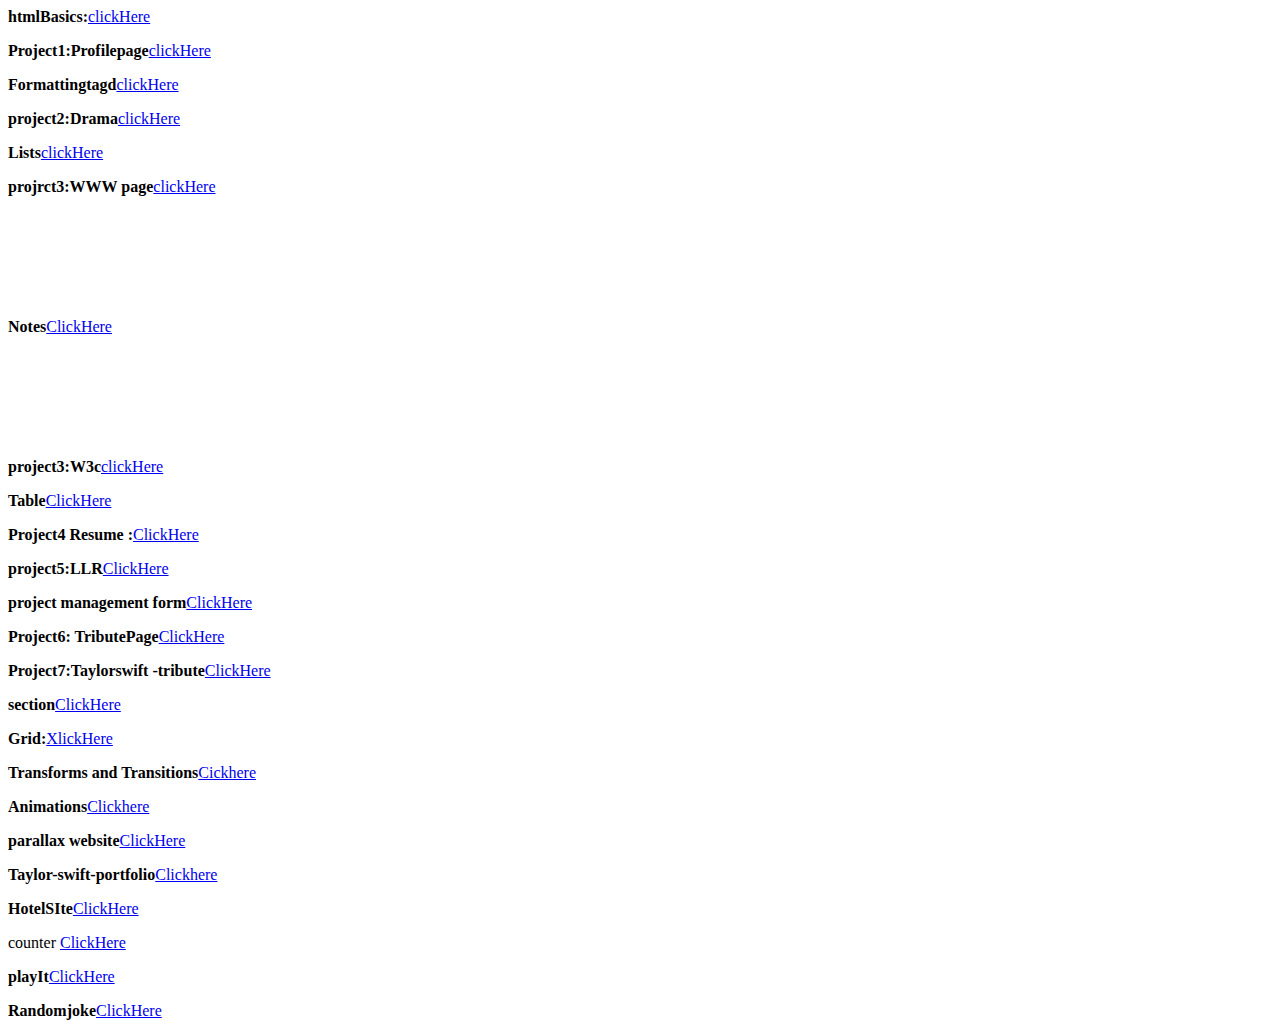
<file: index.html>
<html lang="en">
<head>
    <meta charset="UTF-8">
    <meta name="viewport" content="width=device-width, initial-scale=1.0">
    <title>Html</title>
</head>
<body>
    <p><b>htmlBasics:</b><a href="./htmlBasics/" target="_blank">clickHere</a></p>
    <p><b>Project1:Profilepage</b><a href="./profilePage/" target="_blank">clickHere</a></p>
    <p><b>Formattingtagd</b><a href="./formattingTags/" target="_blank">clickHere</a></p>
    <p><b>project2:Drama</b><a href="./Drama/" target="_blank">clickHere</a></p>
    <p><b>Lists</b><a href="./Lists/" target="_blank">clickHere</a></p>
    <p><b> projrct3:WWW page</b><a href="./WWW/" target="_blank">clickHere</a></p><br><br><br><br><br>
    <p><b>Notes</b><a href="./FMnotes/">ClickHere</a></p><br><br><br><br><br>
    <p><b>project3:W3c</b><a href="./w3c/" target="_blank">clickHere</a></p>
    <p><b>Table</b><a href="./Tables" target="_blank">ClickHere</a></p>
    <p><b> Project4 Resume :</b><a href="./Resume/">ClickHere</a></p>
    <p><b>project5:LLR</b><a href="./LLR/">ClickHere</a></p>
    <p><b>project management form</b><a href="./Applicationform/">ClickHere</a></p>
    <p><b>Project6: TributePage</b><a href="./Tributepage/">ClickHere</a></p>
    <p><b>Project7:Taylorswift -tribute</b><a href="./Taylorswift/">ClickHere</a></p>
    <p><b>section</b><a href="./Herosection/">ClickHere</a></p>
    <p><b>Grid:</b><a href="./grid/">XlickHere</a></p>
    <p><b>Transforms and Transitions</b><a href="./transforms/">Cickhere</a></p>
    <p><b>Animations</b><a href="./Animations/">Clickhere</a></p>
    <p><b>parallax website</b><a href="./parallexwebsite/">ClickHere</a></p>
    <p><b>Taylor-swift-portfolio</b><a href="./portfolio/">Clickhere</a></p>
    <!-- <p><b>Maggi</b><a href="./Maggi/">Clickhere</a></p> -->
    <p><b>HotelSIte</b><a href="./hotelsite/">ClickHere</a></p>
    <p>counter <a href="./counter/">ClickHere</a></p>
    <!-- <p>Movie-lib <a href="./movies-lib/">clickher</a></p> -->
    <p><b>playIt</b><a href="./spotify/">ClickHere</a></p>
    <p><b>Randomjoke</b><a href="./api/">ClickHere</a></p>
   
</body>
</html>
</file>
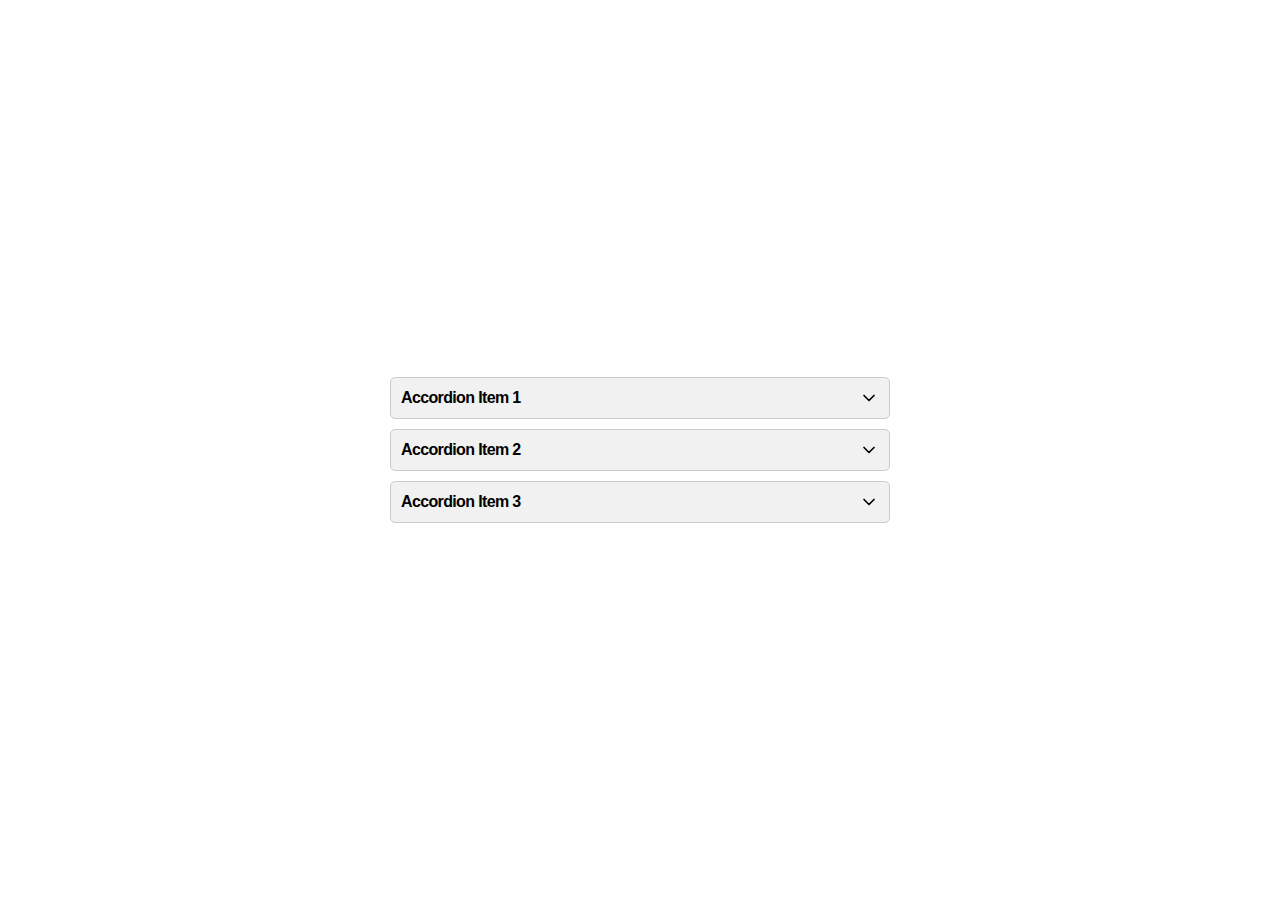
<file: according/index.html>
<html lang="en">
<head>
    <meta charset="UTF-8">
    <meta name="viewport" content="width=device-width, initial-scale=1.0">
    <title>Document</title>
    <link rel="stylesheet" href="style.css">
</head>
<body>
    <main>
        <div class="accordion">
          <div class="accordion-item">
            <div class="accordion-item-header">
              <span class="accordion-item-header-title">Accordion Item 1</span>
              <svg xmlns="http://www.w3.org/2000/svg" width="20" height="20" viewBox="0 0 24 24" fill="none" stroke="currentColor" stroke-width="2" stroke-linecap="round" stroke-linejoin="round" class="lucide lucide-chevron-down accordion-item-header-icon">
                <path d="m6 9 6 6 6-6" />
              </svg>
            </div>
            <div class="accordion-item-description-wrapper">
              <div class="accordion-item-description">
                <hr>
                <p>This is the description for Accordion Item 1. This is the description for Accordion Item 1.</p>
              </div>
            </div>
          </div>
          <div class="accordion-item">
            <div class="accordion-item-header">
              <span class="accordion-item-header-title">Accordion Item 2</span>
              <svg xmlns="http://www.w3.org/2000/svg" width="20" height="20" viewBox="0 0 24 24" fill="none" stroke="currentColor" stroke-width="2" stroke-linecap="round" stroke-linejoin="round" class="lucide lucide-chevron-down accordion-item-header-icon">
                <path d="m6 9 6 6 6-6" />
              </svg>
            </div>
            <div class="accordion-item-description-wrapper">
              <div class="accordion-item-description">
                <hr>
                <p>This is the description for Accordion Item 2. This is the description for Accordion Item 2. This is the description for Accordion Item 2. This is the description for Accordion Item 2.</p>
              </div>
            </div>
          </div>
          <div class="accordion-item">
            <div class="accordion-item-header">
              <span class="accordion-item-header-title">Accordion Item 3</span>
              <svg xmlns="http://www.w3.org/2000/svg" width="20" height="20" viewBox="0 0 24 24" fill="none" stroke="currentColor" stroke-width="2" stroke-linecap="round" stroke-linejoin="round" class="lucide lucide-chevron-down accordion-item-header-icon">
                <path d="m6 9 6 6 6-6" />
              </svg>
            </div>
            <div class="accordion-item-description-wrapper">
              <div class="accordion-item-description">
                <hr>
                <p>This is the description for Accordion Item 3. This is the description for Accordion Item 3. This is the description for Accordion Item 3. This is the description for Accordion Item 3. This is the description for Accordion Item 3. This is the description for Accordion Item 3. This is the description for Accordion Item 3.</p>
              </div>
            </div>
          </div>
        </div>
      </main>
    <script src="./script.js"></script>
</body>
</html>
</file>
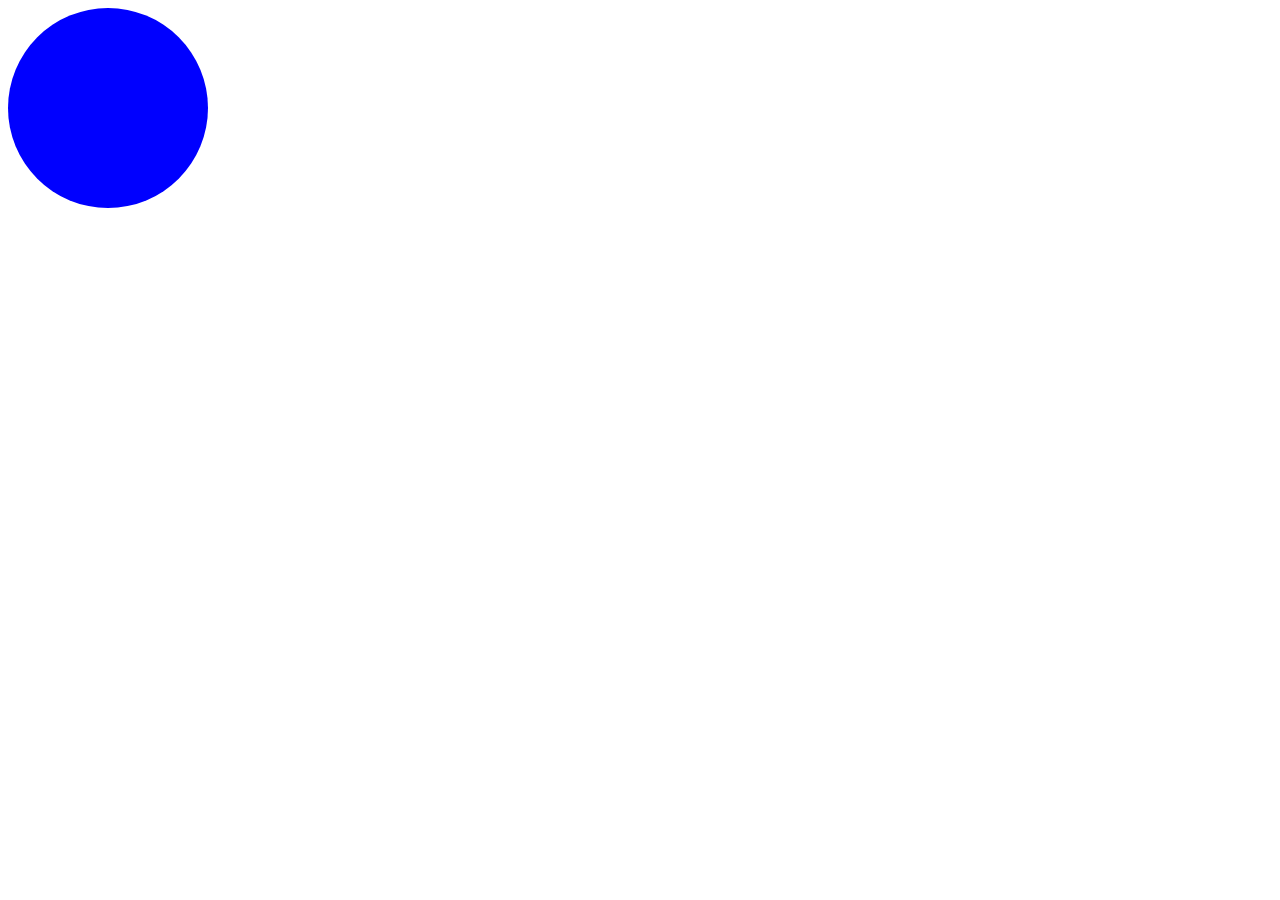
<file: Animations/index.html>
<html lang="en">
<head>
    <meta charset="UTF-8">
    <meta name="viewport" content="width=device-width, initial-scale=1.0">
    <title>Document</title>
    <link rel="stylesheet" href="style.css">
</head>
<body>
    <div class="main">
        <div class="box"></div>
    </div>
</body>
</html>
</file>
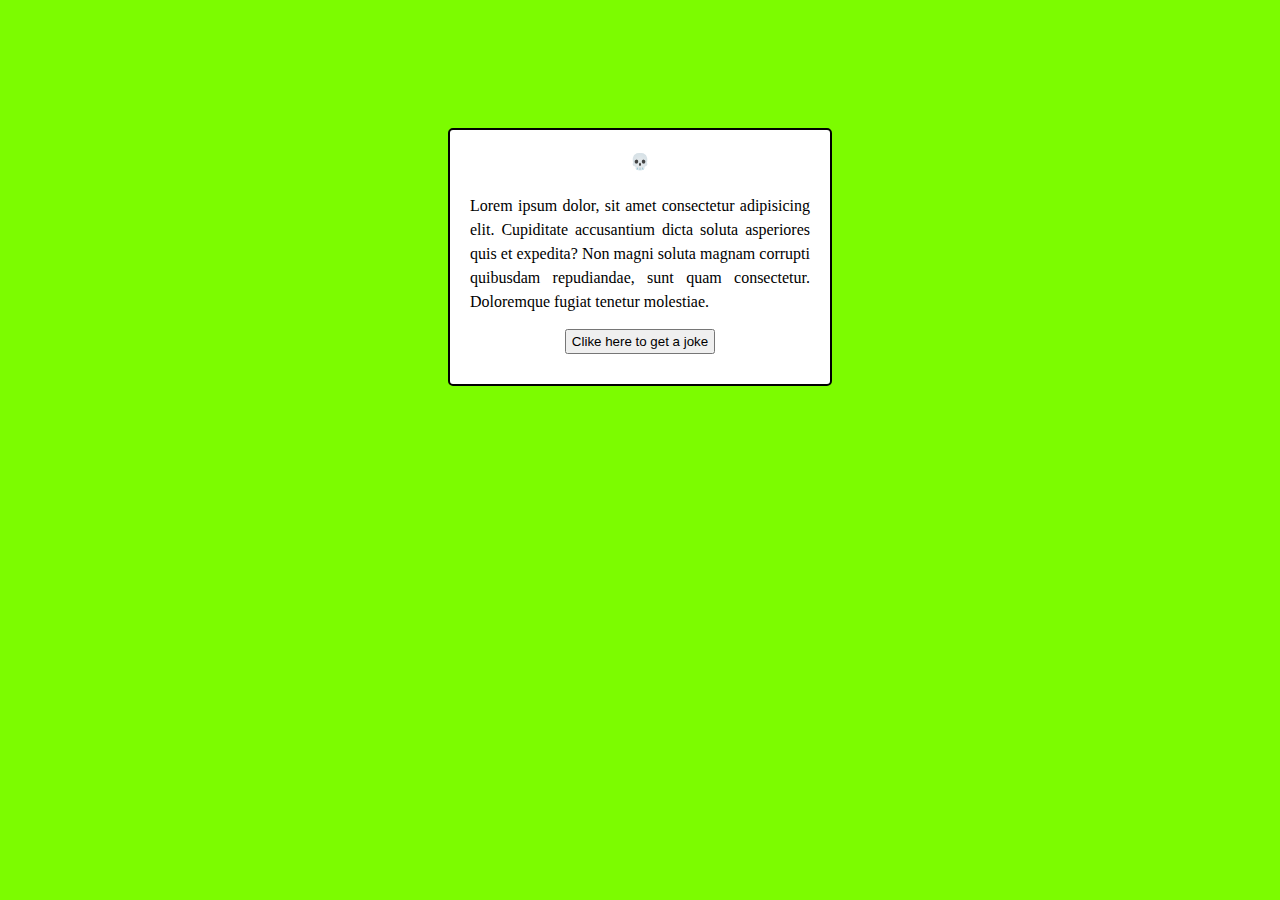
<file: api/index.html>
<html lang="en">
<head>
    <meta charset="UTF-8">
    <meta name="viewport" content="width=device-width, initial-scale=1.0">
    <title>Jokes</title>
    <link rel="stylesheet" href="style.css">
</head>
<body>
    
       
    
    <div id="mainDiv">
        <span class="skull">💀</span>
        <p id="joke">Lorem ipsum dolor, sit amet consectetur adipisicing elit. Cupiditate accusantium dicta soluta asperiores quis et expedita? Non magni soluta magnam corrupti quibusdam repudiandae, sunt quam consectetur. Doloremque fugiat tenetur molestiae.</p>
        <button id="btn">Clike here to get a joke</button>
    </div>
    <script src="./script.js"></script>
</body>
</html>
</file>
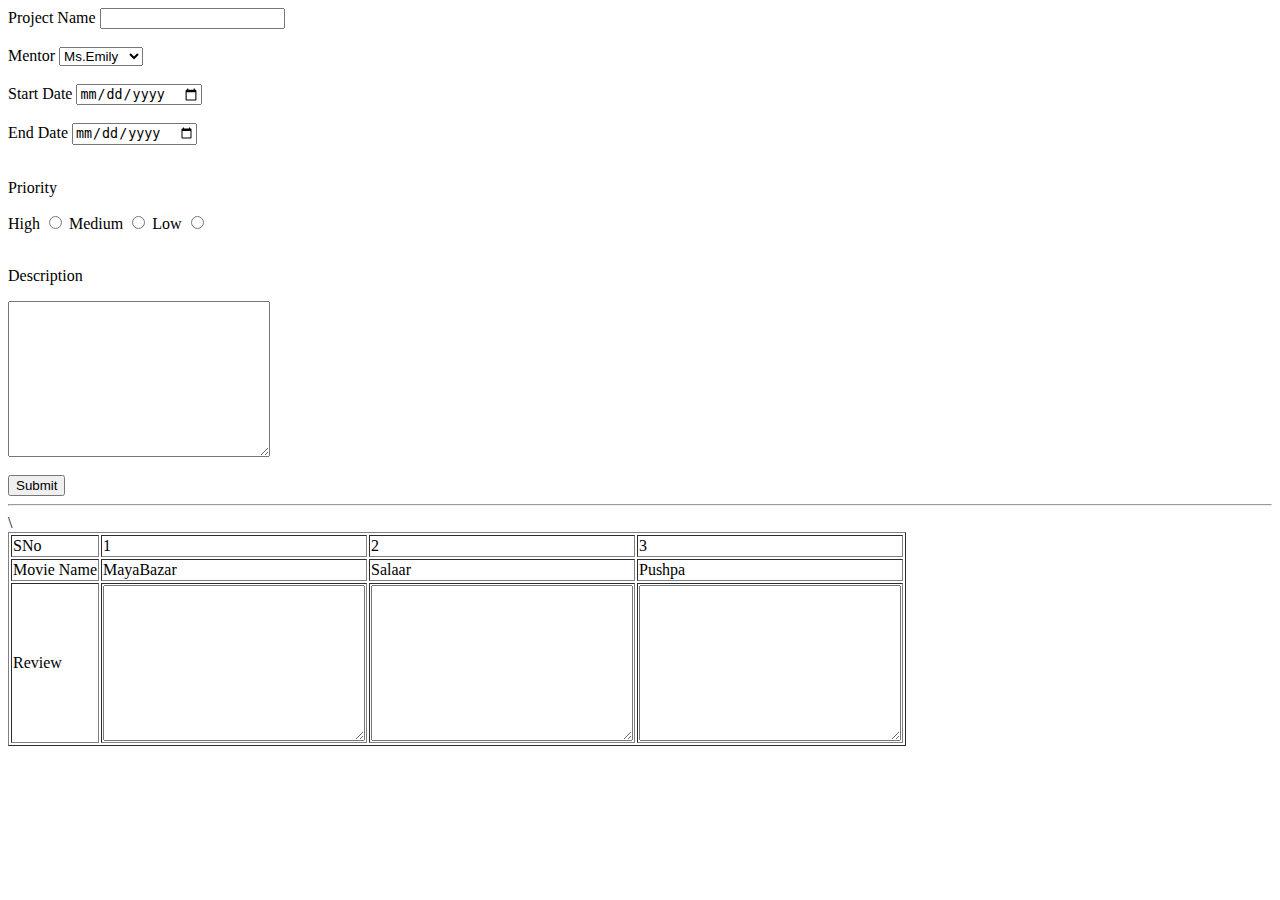
<file: Applicationform/index.html>
<html lang="en">
<head>
    <meta charset="UTF-8">
    <meta name="viewport" content="width=device-width, initial-scale=1.0">
    <title>ApplicationForm</title>
</head>
<body>
    <form>
        <div>
        <label for="Pname">Project Name</label>
        <input type="text" name="projectName" id="Pname">
        </div><br>
        <div>
            <label for="Pmentor">Mentor</label>
            <select name="Mentor" id="Pmentor" placeholder="Select your mentor">
                <option value="Ms.Emily">Ms.Emily</option>
                <option value="Mr.John">Mr.John</option>
                <option value="Mr.Damon">Mr.Damon</option>
                <option value="Ms.Nina">Ms.Nina</option>
                <option value="Ms.Taylor">Ms.Taylor</option>
                </select>
            
        </div><br>
        <div>
            <label for="Pstartdate">Start Date</label>
            <input type="date" name="SDate" id="Pstartdate">
        </div><br>
        <div>
            <label for="Penddate">End Date</label>
            <input type="date" name="eDate" id="Penddate">
        </div><br>
        <div>
           <p> <lable>Priority</lable></p>
            <label for="range"> High</label>
            <input type="radio" name="priority" id="High">
            <label for="rang1">Medium</label>
            <input type="radio" name="priority" id="range1">
            <label for="range2">Low</label>
            <input type="radio" name="priority" id="range2">
        </div><br>
        <div>
           <p> <label for="Pdescription">Description</label></p>
            <textarea name="descp" id="Pdescription" cols="30" rows="10"></textarea>
        </div><br>
        <input type="button" value="Submit">
        <br><div>
            <hr>
        <table border="1">
            <tr>
                <td>SNo</td>
                <td>1</td>
                <td>2</td>
                <td>3</td>
            </tr>
            <tr>
                <td>Movie Name</td>\
                <td>MayaBazar</td>
                <td>Salaar</td>
                <td>Pushpa</td>
            </tr>
            <tr>
                <td>Review</td>
                <td><textarea name="Mayabaxae" id="Mreview" cols="30" rows="10"></textarea></td>
                <td><textarea name="salaar" id="sreview" cols="30" rows="10"></textarea></td>
                <td><textarea name="pushpa" id="preview" cols="30" rows="10"></textarea></td>
            </tr>
            
        </table>
        </div>
    </form>
    
</body>
</html>
</file>
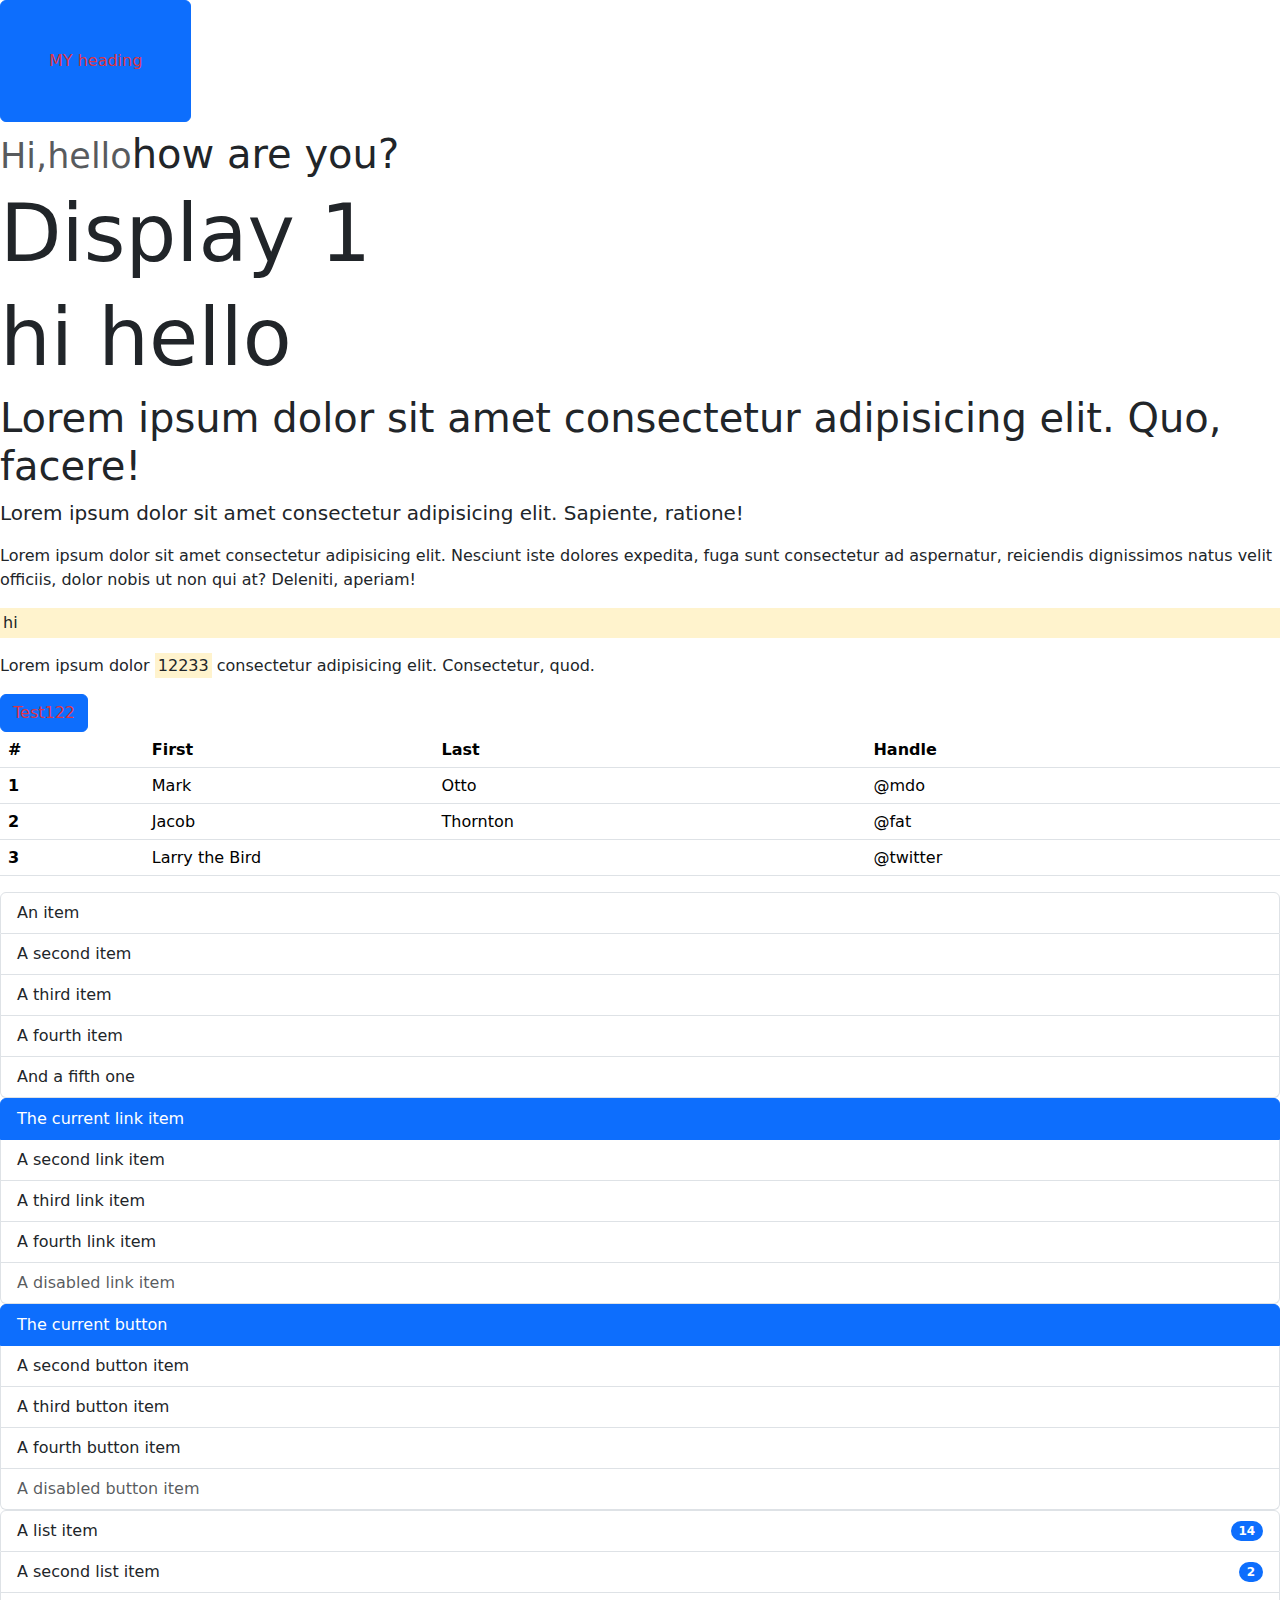
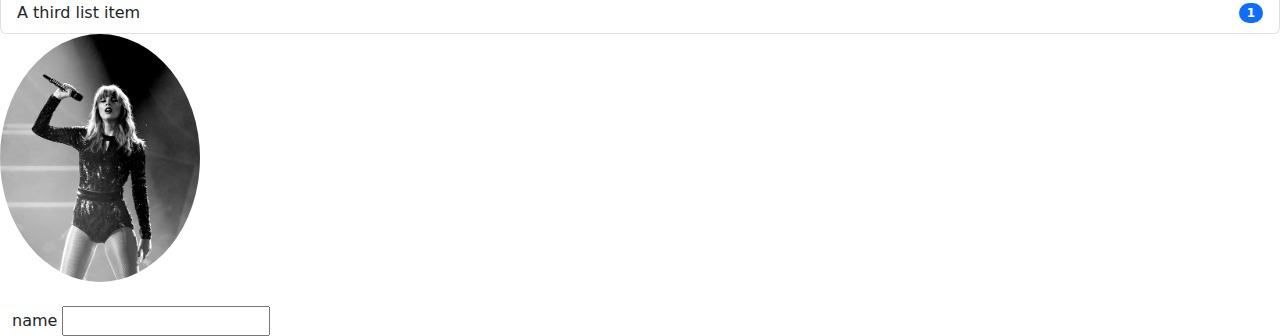
<file: bootstrap/index.html>
<html lang="en">
<head>
    <meta charset="UTF-8">
    <meta name="viewport" content="width=device-width, initial-scale=1.0">
    <title>Document</title>
    <link href="https://cdn.jsdelivr.net/npm/bootstrap@5.3.3/dist/css/bootstrap.min.css" rel="stylesheet" integrity="sha384-QWTKZyjpPEjISv5WaRU9OFeRpok6YctnYmDr5pNlyT2bRjXh0JMhjY6hW+ALEwIH" crossorigin="anonymous">
    <style>
        .main{
            width: 200px;
            height: 200px;
        }
    </style>
</head>
<body>
    <h1 class="text-danger btn btn-primary p-5">MY heading</h1>
    <h1><small class="text-muted">Hi,hello</small>how are you?</h1>
    <h1 class="display-1">Display 1</h1>
    <h1 class="display-1">hi hello</h1>
    <p class="h1">Lorem ipsum dolor sit amet consectetur adipisicing elit. Quo, facere!</p>
    <p class="lead">Lorem ipsum dolor sit amet consectetur adipisicing elit. Sapiente, ratione!</p>
    Lorem ipsum dolor sit amet consectetur adipisicing elit. Nesciunt iste dolores expedita, fuga sunt consectetur ad aspernatur, reiciendis dignissimos natus velit officiis, dolor nobis ut non qui at? Deleniti, aperiam!</p>
    <p class="mark">hi</p>
    <p>Lorem ipsum dolor <mark>12233</mark> consectetur adipisicing elit. Consectetur, quod.</p>
    <button type="button" class=" btn btn-primary bg-sucess text-danger">Test122</button>
    <table class="table">
        <thead>
          <tr>
            <th scope="col">#</th>
            <th scope="col">First</th>
            <th scope="col">Last</th>
            <th scope="col">Handle</th>
          </tr>
        </thead>
        <tbody>
          <tr>
            <th scope="row">1</th>
            <td>Mark</td>
            <td>Otto</td>
            <td>@mdo</td>
          </tr>
          <tr>
            <th scope="row">2</th>
            <td>Jacob</td>
            <td>Thornton</td>
            <td>@fat</td>
          </tr>
          <tr>
            <th scope="row">3</th>
            <td colspan="2">Larry the Bird</td>
            <td>@twitter</td>
          </tr>
        </tbody>
      </table>
      <ul class="list-group">
        <li class="list-group-item">An item</li>
        <li class="list-group-item">A second item</li>
        <li class="list-group-item">A third item</li>
        <li class="list-group-item">A fourth item</li>
        <li class="list-group-item">And a fifth one</li>
      </ul>
      <div class="list-group">
        <a href="#" class="list-group-item list-group-item-action active" aria-current="true">
          The current link item
        </a>
        <a href="#" class="list-group-item list-group-item-action">A second link item</a>
        <a href="#" class="list-group-item ">A third link item</a>
        <a href="#" class="list-group-item list-group-item-action">A fourth link item</a>
        <a class="list-group-item list-group-item-action disabled" aria-disabled="true">A disabled link item</a>
      </div>
      <div class="list-group">
        <button type="button" class="list-group-item list-group-item-action active" aria-current="true">
          The current button
        </button>
        <button type="button" class="list-group-item list-group-item-action">A second button item</button>
        <button type="button" class="list-group-item list-group-item-action">A third button item</button>
        <button type="button" class="list-group-item list-group-item-action">A fourth button item</button>
        <button type="button" class="list-group-item list-group-item-action" disabled>A disabled button item</button>
      </div>
      <ul class="list-group">
        <li class="list-group-item d-flex justify-content-between align-items-center">
          A list item
          <span class="badge text-bg-primary rounded-pill">14</span>
        </li>
        <li class="list-group-item d-flex justify-content-between align-items-center">
          A second list item
          <span class="badge text-bg-primary rounded-pill">2</span>
        </li>
        <li class="list-group-item d-flex justify-content-between align-items-center">
          A third list item
          <span class="badge text-bg-primary rounded-pill">1</span>
        </li>
      </ul>
      <div class="main">
        <img src="../assets/img1.jpg" alt="img" class="img-fluid rounded-circle">
        <!-- <img src="../assets/img1.jpg" alt="..." > -->
        
      </div><br><br><br>
      <div class="container-fluid">
      <label for="name">name</label>
      <input type="text" name="name"></div>
      
    <script src="https://cdn.jsdelivr.net/npm/bootstrap@5.3.3/dist/js/bootstrap.bundle.min.js" integrity="sha384-YvpcrYf0tY3lHB60NNkmXc5s9fDVZLESaAA55NDzOxhy9GkcIdslK1eN7N6jIeHz" crossorigin="anonymous"></script>   
</body>
</html>
</file>
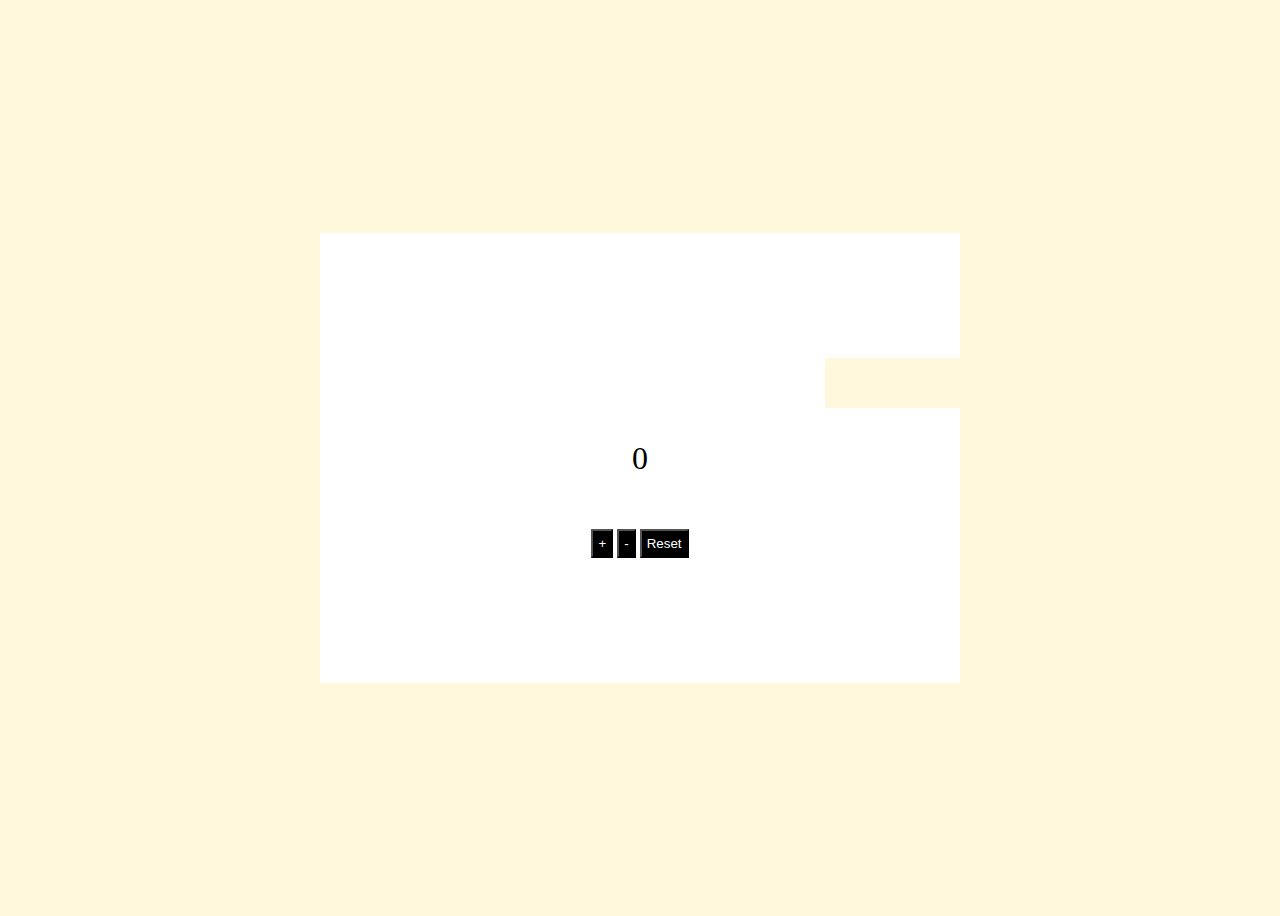
<file: counter/index.html>
<!DOCTYPE html>
<html lang="en">
<head>
    <meta charset="UTF-8">
    <meta name="viewport" content="width=device-width, initial-scale=1.0">
    <title>Counter</title>
    <link rel="stylesheet" href="style.css">
</head>
<body>
    <div id="counter">
        <div id="evenodd"><p></p></div>
        <div id="count"><p>0</p></div>
        <div id="buttons">
        <button onclick="increment()">+</button>
        <button onclick="decrement()">-</button>
        <button onclick="reset()">Reset</button>
        </div>
       
    </div>
  <script src="./script.js"></script>  
</body>
</html>
</file>
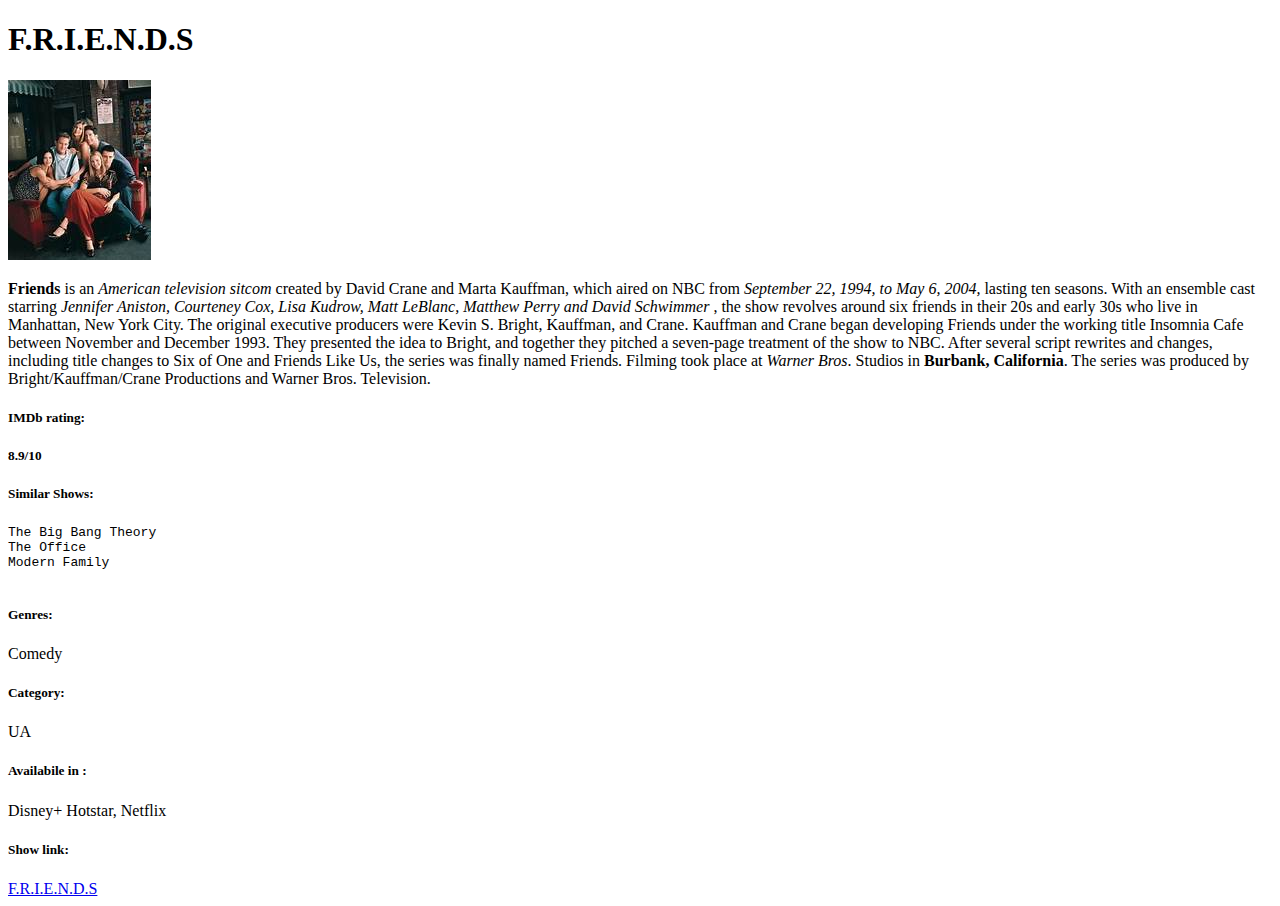
<file: Drama/index.html>
<!DOCTYPE html>
<html lang="en">
<head>
    <meta charset="UTF-8">
    <meta name="viewport" content="width=device-width, initial-scale=1.0">
    <title>F.R.I.E.N.D.S</title>
</head>
<body>
    <h1>F.R.I.E.N.D.S</h1>
    <img src="./pic.jpeg" alt="F.R.I.E.N.D.S img">
    <p><b>Friends </b>is an <i>American television sitcom</i> created by David Crane and Marta Kauffman, which aired on NBC from <i>September 22, 1994, to May 6, 2004,</i> lasting ten seasons. With an ensemble cast starring <em>Jennifer Aniston, Courteney Cox, Lisa Kudrow, Matt LeBlanc, Matthew Perry and David Schwimmer</em> , the show revolves around six friends in their 20s and early 30s who live in Manhattan, New York City. The original executive producers were Kevin S. Bright, Kauffman, and Crane.

        Kauffman and Crane began developing Friends under the working title Insomnia Cafe between November and December 1993. They presented the idea to Bright, and together they pitched a seven-page treatment of the show to NBC. After several script rewrites and changes, including title changes to Six of One and Friends Like Us, the series was finally named Friends. Filming took place at<em> Warner Bros</em>. Studios in <strong>Burbank, California</strong>. The series was produced by Bright/Kauffman/Crane Productions and Warner Bros. Television.</p>
        <h5>IMDb rating:<h5> <p>8.9/10</p>
        <h5>Similar Shows:</h5> <pre>The Big Bang Theory
The Office
Modern Family
        </pre>
        <h5>Genres:</h5> <p>Comedy</p>
        <h5>Category:</h5> <p>UA</p>
        <h5>Availabile in :</h5> <p>Disney+ Hotstar, Netflix</p>
        <H5>Show link:</H5> <a href="https://www.imdb.com/title/tt0108778/">F.R.I.E.N.D.S</a>
       
</body>
</html>
</file>
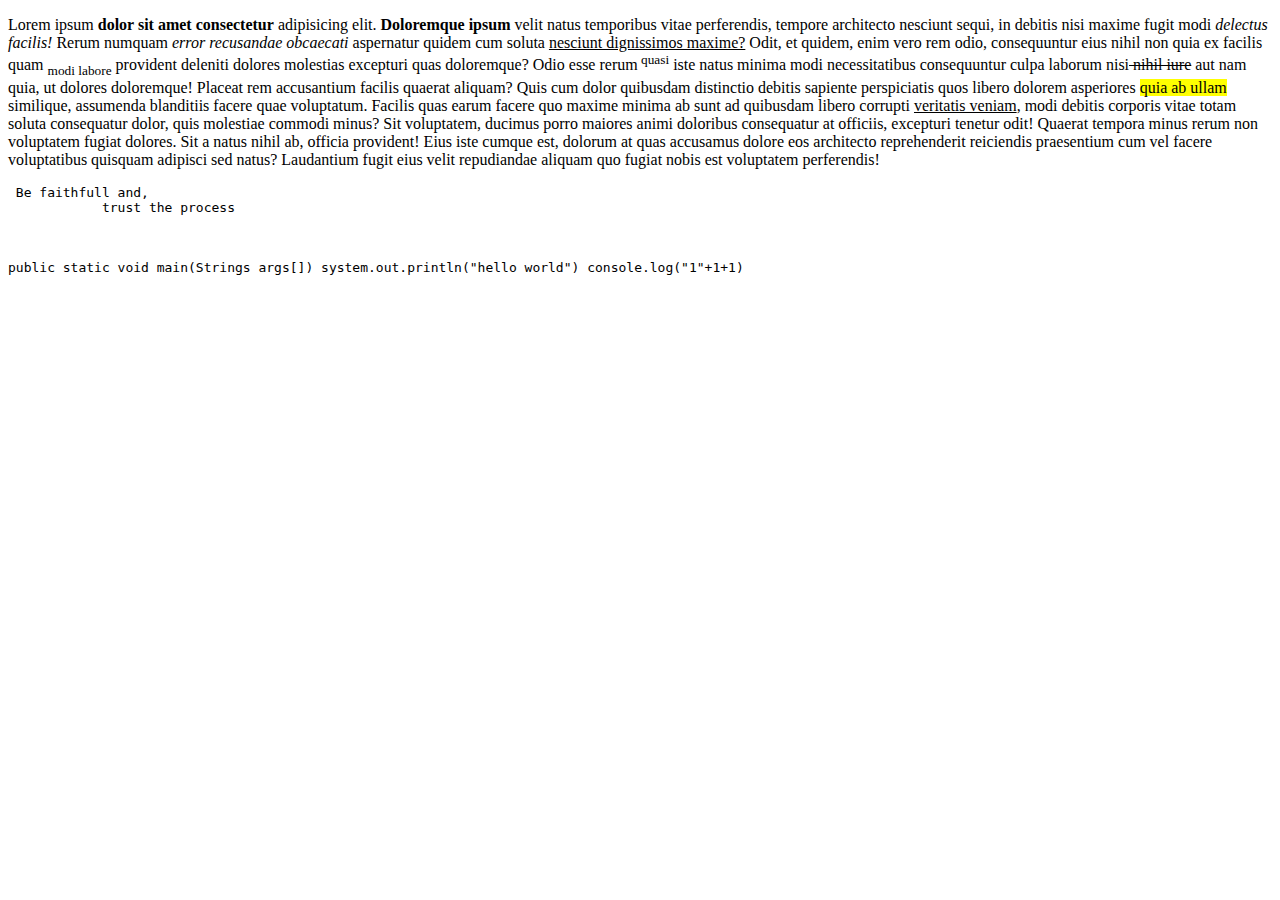
<file: formattingTags/index.html>
<!--Formatting tags-->
<!--1.<br> -> break breaks the line

2.<hr> -> horizontal line.

3.<bold> -> makes the text bold

4.<strong> -> makes the text strong(bold)

(There is no difference between bold and strong in the appearance of the website. But website considers strong as Keyword in terms of searching)

5.<u> -> underlines the text

6.<i> -> makes the text in italic font

7.<em> -> makes the text in italic font (Emphasized Text)

(There is no difference between i and em in the appearance of website. But website considers Em as a Keyword)

8.<sub> -> subscripted text. text appears half the line down with consideration to the normal line)

<sup> -> superscripted text. text appears half the line above with consideration to the normal line )

<del> -> A text will be deleted.(Its appears as strike word)

11.<ins> -> Inserts the text

12.<mark> -> highlights the text in yellow color

13.<pre> -> preformatted text. The text will be written exactly how we write in code

14.<code> -> defines a piece of code-->  
    <!DOCTYPE html>
    <html lang="en">
    <head>
        <meta charset="UTF-8">
        <meta name="viewport" content="width=device-width, initial-scale=1.0">
        <title>FormattingTags</title>
    </head>
    <body>
        <html lang="en">
<head>
    <meta charset="UTF-8">
    <meta name="viewport" content="width=device-width, 
initial-scale=1.0">
    <title>Document</title>
</head>
<body>
    <p>Lorem ipsum <b>dolor sit amet consectetur</b>
 adipisicing elit.<strong> Doloremque ipsum</strong> 
velit natus temporibus vitae perferendis, tempore architecto
 nesciunt sequi, in debitis nisi maxime fugit modi<i> delectus
 facilis!</i> Rerum numquam <em>error recusandae obcaecati</em>
 aspernatur quidem cum soluta <u>nesciunt dignissimos maxime?</u> 
Odit, et quidem, enim vero rem odio, consequuntur eius nihil 
non quia ex facilis quam <sub>modi labore</sub>
 provident deleniti dolores molestias excepturi quas doloremque? 
Odio esse rerum<sup> quasi</sup> iste natus minima modi 
necessitatibus consequuntur culpa laborum nisi<del> nihil iure</del>
 aut nam quia, ut dolores doloremque! Placeat rem accusantium 
facilis quaerat aliquam? Quis cum dolor quibusdam distinctio debitis
 sapiente perspiciatis quos libero dolorem asperiores 
<mark>quia ab ullam</mark> similique, assumenda blanditiis facere
 quae voluptatum. Facilis quas earum facere quo maxime minima ab
 sunt ad quibusdam libero corrupti <ins>veritatis veniam</ins>, 
modi debitis corporis vitae totam soluta consequatur dolor, quis 
molestiae commodi minus? Sit voluptatem, ducimus porro maiores animi
 doloribus consequatur at officiis, excepturi tenetur odit! Quaerat
 tempora minus rerum non voluptatem fugiat dolores. Sit a natus 
nihil ab, officia provident! Eius iste cumque est, dolorum at quas 
accusamus dolore eos architecto reprehenderit reiciendis praesentium
 cum vel facere voluptatibus quisquam adipisci sed natus? Laudantium
 fugit eius velit repudiandae aliquam quo fugiat nobis est
 voluptatem perferendis!</p>
    <pre> Be faithfull and,
            trust the process

    </pre>
    <code>
        public static void main(Strings args[])
        system.out.println("hello world")

        console.log("1"+1+1)
    </code>

</body>
</html>

    </body>
    </html>
</file>
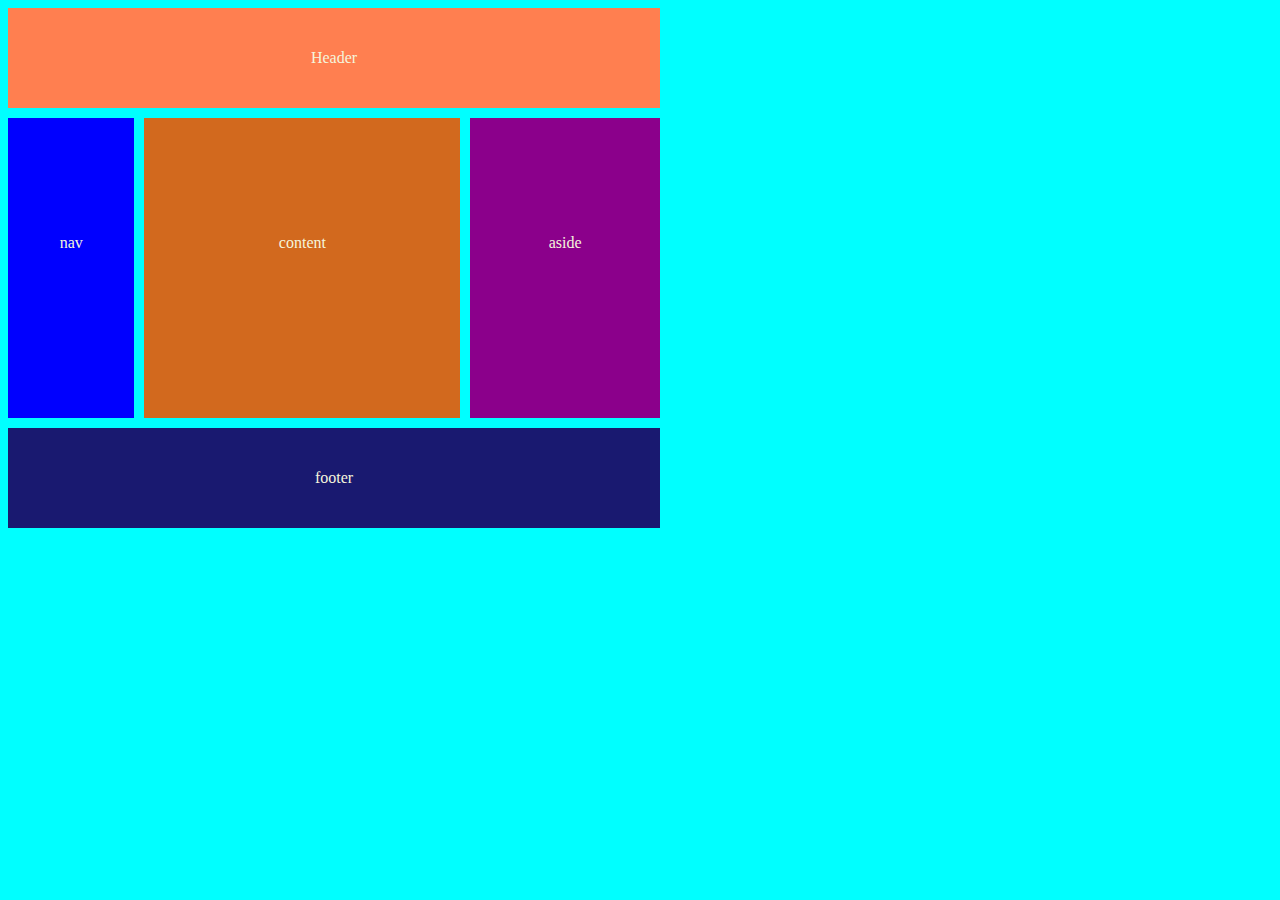
<file: grid/index.html>
<html lang="en">
<head>
    <meta charset="UTF-8">
    <meta name="viewport" content="width=device-width, initial-scale=1.0">
    <title>Document</title>
    <link rel="stylesheet" href="./styles.css">
</head>
<body>
<div class="main">
    <div class="box first"><p>Header</p></div>
    <div class="box second"><p>nav</p></div>
    <div class="box third"><p>content</p></div>
    <div class="box fourth"><p>aside</p></div>
    <div class="box fifth"><p>footer</p></div>
</div>
    
</body>
</html>
</file>
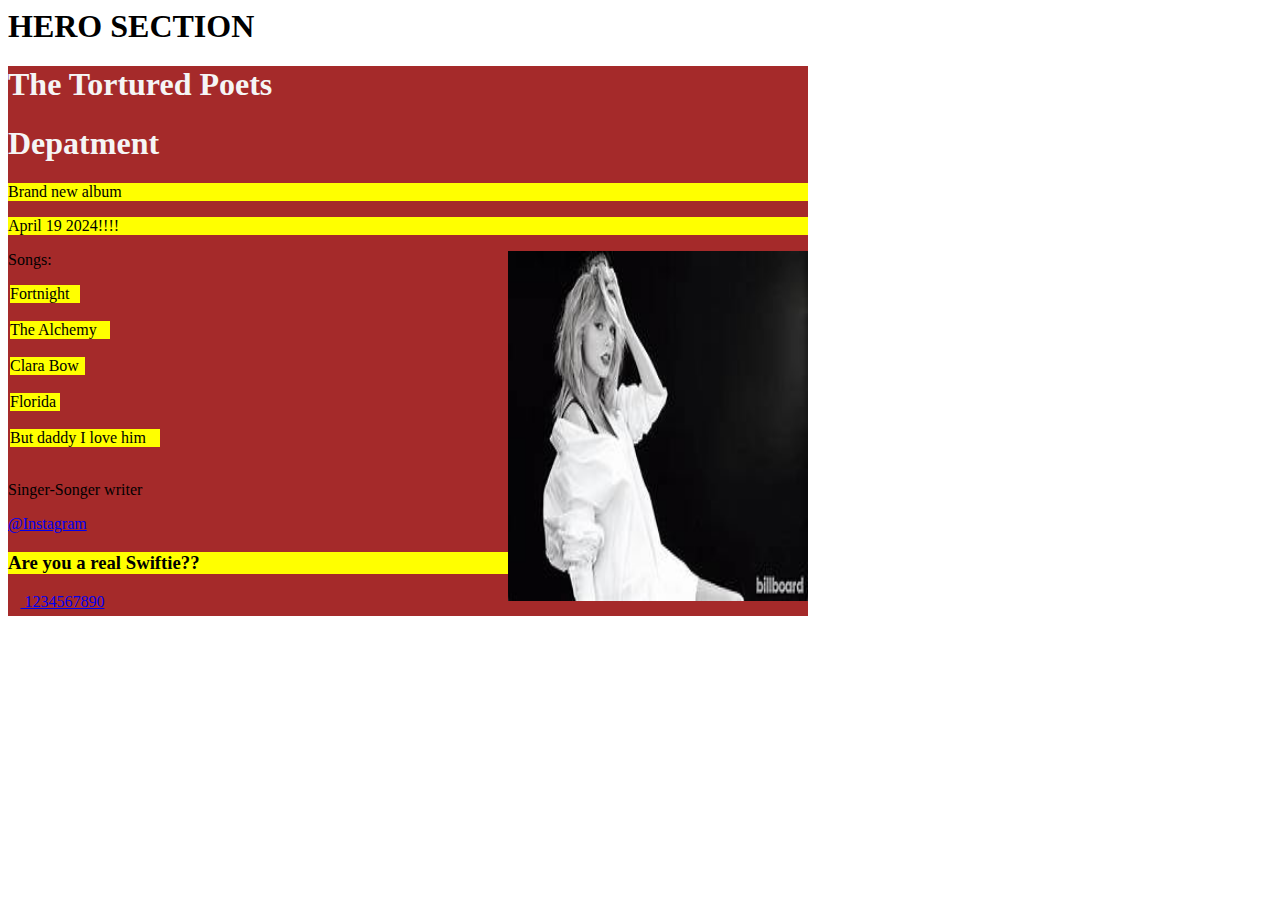
<file: Herosection/index.html>
<html lang="en">
<head>
    <meta charset="UTF-8">
    <meta name="viewport" content="width=device-width, initial-scale=1.0">
    <title>Hero section</title>
    <link rel="stylesheet" href="./styles.css">
</head>
<body>
    <h1>HERO SECTION</h1>
    <div class="main">

<div class="heading">
    <h1>The Tortured Poets</h1>
    <h1>Depatment</h1></div>
    <div class="para">
    <p>Brand new album</p></div>
    <div class="para">
    <p>April 19 2024!!!!</p></div>
    
    <img src="../assets/taylorimg.jpeg" alt="image">
    

<div class="heading3">
    Songs:
</div>
<div class="songs">
    <ul class="ulli">
        <div class="s1"><li>Fortnight</li></div><br>
        <div class="s2"><li>The Alchemy</li></div><br>
        <div class="s3"><li>Clara Bow</li></div><br>
        <div class="s4"><li>Florida</li></div><br>
        
        <div class="s5"><li>But daddy I love him</li></div><br>
    </ul></div>
    <div class="para1">
        <p>Singer-Songer writer</p>
        <p><a href="https://www.instagram.com/taylorswift/?hl=en">@Instagram</a></p>
    </div>
    <div class="heading31">
        <h3>Are you a real Swiftie??</h3>
    </div>
    <div class="foor">
        <p>&#xf095<a href="tel:1234567890"> 1234567890</a></p>
    </div>


</div>
</body>
</html>
</file>
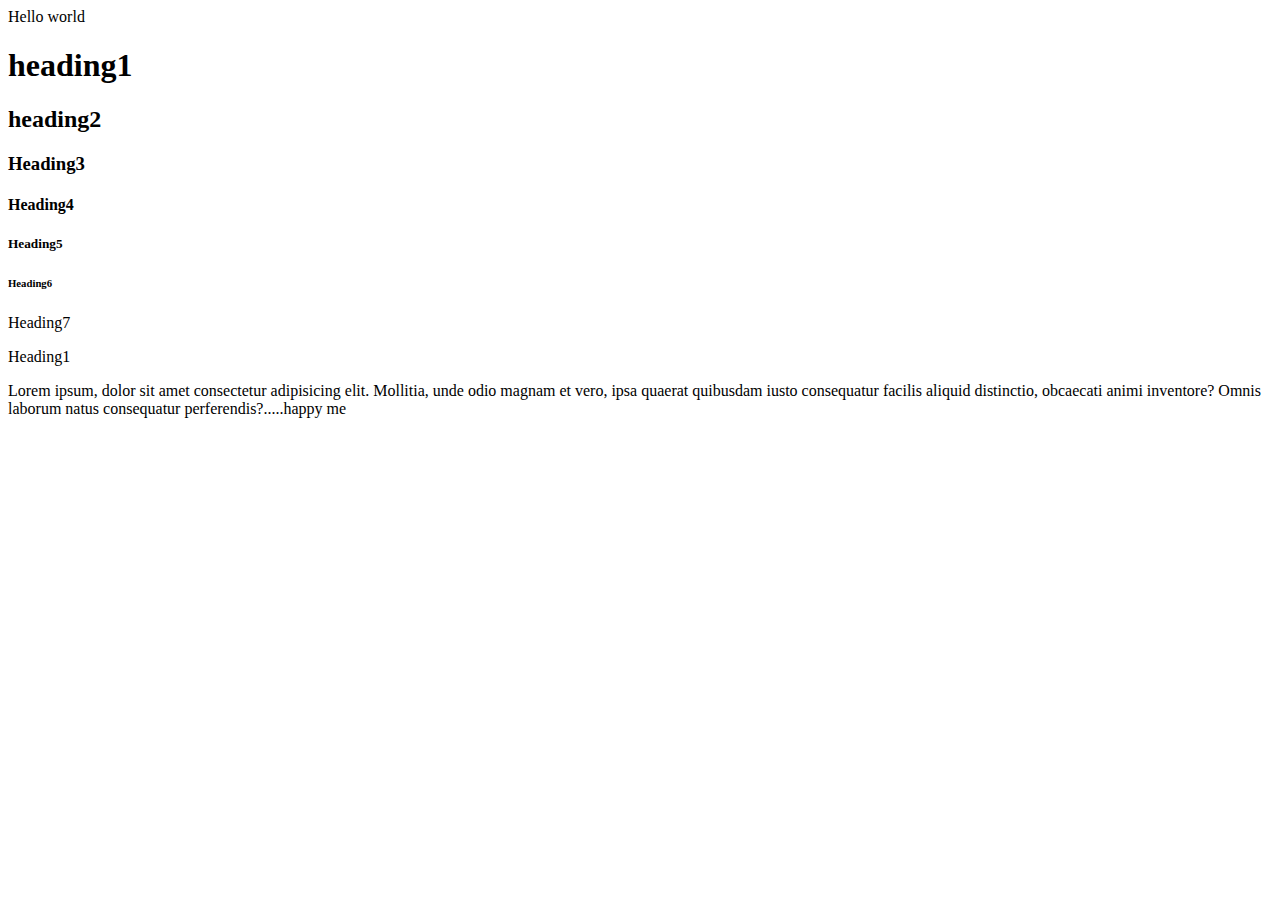
<file: htmlBasics/index.html>
<!DOCTYPE html><!-- this says that ,this document is html-->
<html lang="en"><!-- html opening tag and languge is english-->
<head><!--head is used for meta data(data about data)-->
    <meta charset="UTF-8">
    <!--(Character set)It will tell the browser that ,this website uses UTF-8 Characters(UTF 8 is simillar ASCII)-->
    <meta name="viewport" content="width=device-width, initial-scale=1.0">
    <!--It will make site changes as per device width-->
    <title>HtmlBasics</title><!--Title of the web page-->
</head>
<body>
    Hello world
    <h1>heading1</h1>
    <h2>heading2</h2>
    <h3>Heading3</h3>
    <h4>Heading4</h4>
    <h5>Heading5</h5>
    <h6>Heading6</h6>
    <h7>Heading7</h7><!--something like text come but not the heading(Considered as paragraph)-->
    <p>Heading1</p>
    <p><!--lorem gives dummy text(lorem100 gives 100 words dummy text)-->
        Lorem ipsum, dolor sit amet consectetur adipisicing elit.
         Mollitia, unde odio magnam et vero, ipsa quaerat quibusdam
          iusto consequatur facilis aliquid distinctio, obcaecati animi inventore?
           Omnis laborum natus consequatur perferendis?.....happy me
    </p>
    <!--Hyper links in html are creadted by anchor tags(<a></a>)-->
</body>
</html>
</file>
<file: according/style.css>
:root {
    --border-color: #cccccc;
    --background-color: #f1f1f1;
    --transition: all 0.2s ease;
  }
  
  * {
    margin: 0;
    padding: 0;
    box-sizing: border-box;
    font-family: "DM Sans", sans-serif;
    letter-spacing: -0.04em;
  }
  
  main {
    height: 100dvh;
    display: flex;
    align-items: center;
    justify-content: center;
    padding: 20px;
  }
  
  .accordion {
    display: flex;
    flex-direction: column;
    gap: 10px;
    max-width: 500px;
  }
  
  .accordion .accordion-item {
    background-color: var(--background-color);
    border: 1px solid var(--border-color);
    border-radius: 5px;
  }
  
  .accordion .accordion-item .accordion-item-description-wrapper hr {
    border: none;
    border-top: 1px solid var(--border-color);
    visibility: visible;
  }
  
  .accordion .accordion-item.open .accordion-item-description-wrapper hr {
    visibility: visible;
  }
  
  .accordion .accordion-item .accordion-item-header {
    display: flex;
    align-items: center;
    justify-content: space-between;
    padding: 10px;
    cursor: pointer;
  }
  
  .accordion .accordion-item .accordion-item-header .accordion-item-header-title {
    font-weight: 600;
  }
  
  .accordion .accordion-item .accordion-item-header .accordion-item-header-icon {
    transition: var(--transition);
  }
  
  .accordion
    .accordion-item.open
    .accordion-item-header
    .accordion-item-header-icon {
    transform: rotate(-180deg);
  }
  
  .accordion .accordion-item .accordion-item-description-wrapper {
    display: grid;
    grid-template-rows: 0fr;
    overflow: hidden;
    transition: var(--transition);
  }
  
  .accordion .accordion-item.open .accordion-item-description-wrapper {
    grid-template-rows: 1fr;
  }
  
  .accordion
    .accordion-item
    .accordion-item-description-wrapper
    .accordion-item-description {
    min-height: 0;
  }
  
  .accordion
    .accordion-item
    .accordion-item-description-wrapper
    .accordion-item-description
    p {
    padding: 10px;
    line-height: 1.5;
  }
</file>
<file: Animations/style.css>
.box{
    width: 200px;
    height: 200px;
    border-radius: 50%;
    background-color: blue;
    animation-name: siri;
    animation-duration: 5s;
    animation-iteration-count: infinite;
    animation-delay: 10s;
}
.box:active{
    animation-name: siri;
    animation-duration: 5s;
    animation-iteration-count: infinite;
    animation-delay: 10s; 
   /* animation-direction: reverse;alternate;alternate-reverse  
   animation-fill-mode:forward(states in the last state)*/

}
@keyframes siri{
    0%{
        
        background-color: aqua;
       
    }
    20%{
        width: 200px;
        height: 200px;
        background-color: red;
        transform: translateX(500px);
        

    }
    40%{
        width: 200px;
        height: 20px;
        background-color: purple;
        transform: translateZ(500px);
    }
    /*60%{
        width: 200px;
        height: 200px;
        background-color: red;
        transform: translateX(-500px);

    }
    0%{
        width: 200px;
        height: 200px;
        background-color:purple;
        transform: translateY(500px);
    }*/
}
</file>
<file: api/style.css>
*{
    box-sizing: border-box;
    margin: 0;
    padding: 0;

}
body{
    background-color: lawngreen;
    display: flex;
    flex-direction: column;
    justify-content: center;
    align-items: center;
    margin-bottom: 300px;
}
#mainDiv{
    width: 30vw;
    height: max-content;
    padding: 20px 20px;
    line-height: 1.5;
    display: flex;
    flex-direction: column;
    justify-content: center;
    align-items: center;
    margin:10px 10px ;
    border: 2px solid black;
    border-radius: 5px;
    background-color: white;
    margin-top: 10vw;
}
h1{
    margin-top: 20px;
    padding: 30px;
    margin: 30px;
}
#btn{
    width: 150px;
    margin: 10px;
    margin-top: 15px;
    height: 25px;
}
#joke{
    margin-top: 20px;
    display: flex;
    text-align: justify;
}
</file>
<file: counter/style.css>
*{
        box-sizing: border-box;
    }
    body{
        display: flex;
        justify-content: center;
        align-items: center;
        height: 100vh;
        background-color: cornsilk;
    }
    #counter{
        background-color: white;
        height: 50vh;
        width:50vw;
        display: flex;
        flex-direction: column;
        justify-content: center;
        align-items: center;
    }
    #count{
        
        font-size: 32px;
    }
    button{
        margin-top: 20px;
        background-color: black;
        color: white;
        padding: 5px;
    }
    #evenodd{
        background-color: cornsilk;
        text-align: center;
        display: flex;
        justify-content: center;
        align-items: center;
        height: 50px;
        width: 170px;
        color: black;
        
        margin-left: 60vh;
        
    }
</file>
<file: grid/styles.css>
*{
    box-sizing: border-box;
}
body{
    background-color: aqua;
    
    justify-content: center;
    align-items: center;
    
    
}
.main{
    display: grid;
     grid-template-columns: 20% 50% 30%; 
    
    /* grid-template-columns: 1fr 5fr 2fr;
    grid-template-rows: 1fr 5fr 1fr; */
    align-items: center;
    grid-template-rows: 200% 600% 200%; 
     width: 50%;
     height: 50px; 
    column-gap: 10px;
    row-gap: 10px;
    align-items: stretch;
    justify-content: center;
    justify-items: stretch;
    margin-left: 10px;
   
    
}
.box{
    background-color: brown;
    color: beige;
    align-items: center;
    justify-content: center;
   
}
.first{
    background-color:coral;
    grid-column-start: 1;
    grid-column-end: 4;
    grid-row-start: 1;
    grid-row-end: 2;
    padding-top: 25px;
    
   
}
.second{
    background-color: blue;
    grid-column-start: 1;
    grid-column-end: 2;
    grid-row-start: 2;
    grid-row-end: 3;
    padding-top: 100px;
    
}
.third{
    background-color: chocolate;
    grid-column-start: 2;
    grid-column-end: 3;
    grid-row-start: 2;
    grid-row-end: 3;
    padding-top: 100px;
}
.fourth{
    background-color: darkmagenta;
    grid-column-start: 3;
    grid-column-end: 4;
    grid-row-start: 2;
    grid-row-end: 3;
    padding-top: 100px;
}
.fifth{
    background-color: midnightblue;
    grid-column-start: 1;
    grid-column-end: 4;
    grid-row-start: 3;
    grid-row-end: 4;
    padding-top: 25px;
    
    
}
p{
    text-align: center;
    justify-content: center;
    align-items: center;
}
</file>
<file: Herosection/styles.css>
.main{
    background-color: brown;
    width: 800px;
    height: 550px;
}
.heading{
    color: whitesmoke;
}
.para{
    background-color: yellow;
    color: black;
   /* width: 120px;*/
}
.s1{
    background-color: yellow;
    color: black;
    width: 70px;
}
.s2{
    background-color: yellow;
    color: black;
    width: 100px;
}
.s3{
    background-color: yellow;
    color: black;
    width: 75px;
}
.s4{
    background-color: yellow;
    color: black;
    width: 50px;
}
.s5{
    background-color: yellow;
    color: black;
    width: 150px;
    ;
}


.img{
    float: right;
    height: 100px;
}

.ulli{
    list-style-type: none;padding-left: 2px;
}
img{
    height: 350px;
    float: right;
    width: 300px;

}
.heading31{
    background-color: yellow;
    color: black;
   /* width: 200px;*/
}
</file>
